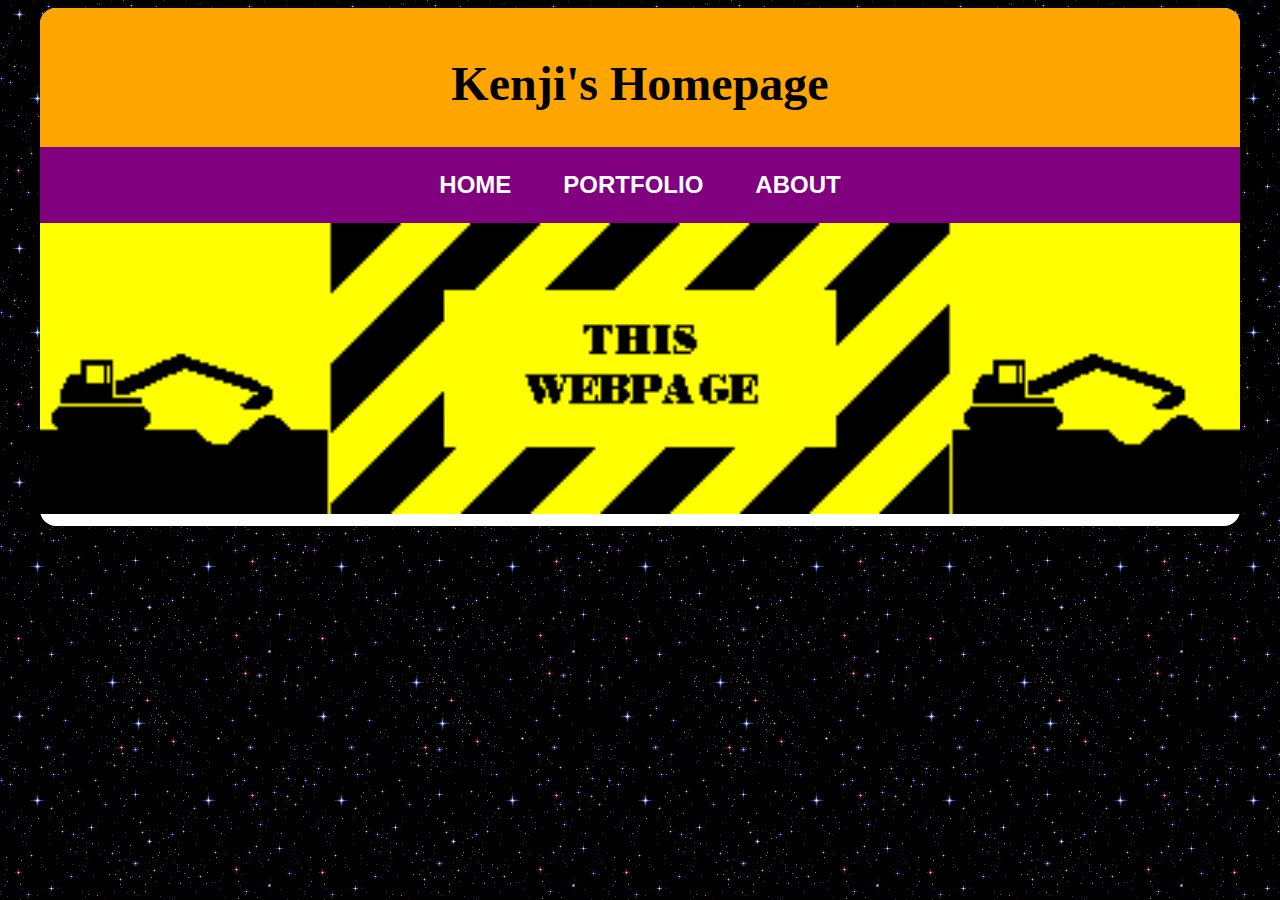
<file: index.html>
<!DOCTYPE html>
<html>
  <head>
    <!--
    <base href="https://GKMiyake.github.io/"/>
    -->
    
    <link rel = "alternate" type="application/json+oembed" href="https://GKMiyake.github.io/oembed.json"/>

    <meta property="og:site_name" content="Kenji's Website"/>
    <meta property="og:title" content="Kenji's Website"/>
    <meta property="og:description" content="A personal website created to show some of the cool things I've been doing."/>
    <meta property="og:type" content="article"/>
    <meta property="og:image" content="images/kenji.jpg"/>
    <meta name="theme-color" content="#AAAAAA">
    
    <title>Kenji's Homepage</title>
	<link rel="stylesheet" href="style.css"/>
	<link rel="icon" type = "image/x-icon" href="images/computer.gif"/>
  </head>
  
  <body>
	<div class="main">
		<div class="heading">
			<h1 class="center">Kenji's Homepage</h1>
		</div>
		<div class="navigation">
			<a href="index.html">HOME</a>
			<a href="portfolio.html">PORTFOLIO</a>
			<a href="about.html">ABOUT</a>
		</div>
		<img src="images/Undercon.gif" alt="Under Construction" width="100%"/>
		<p></p>
	</div>
  </body>
</html>
</file>
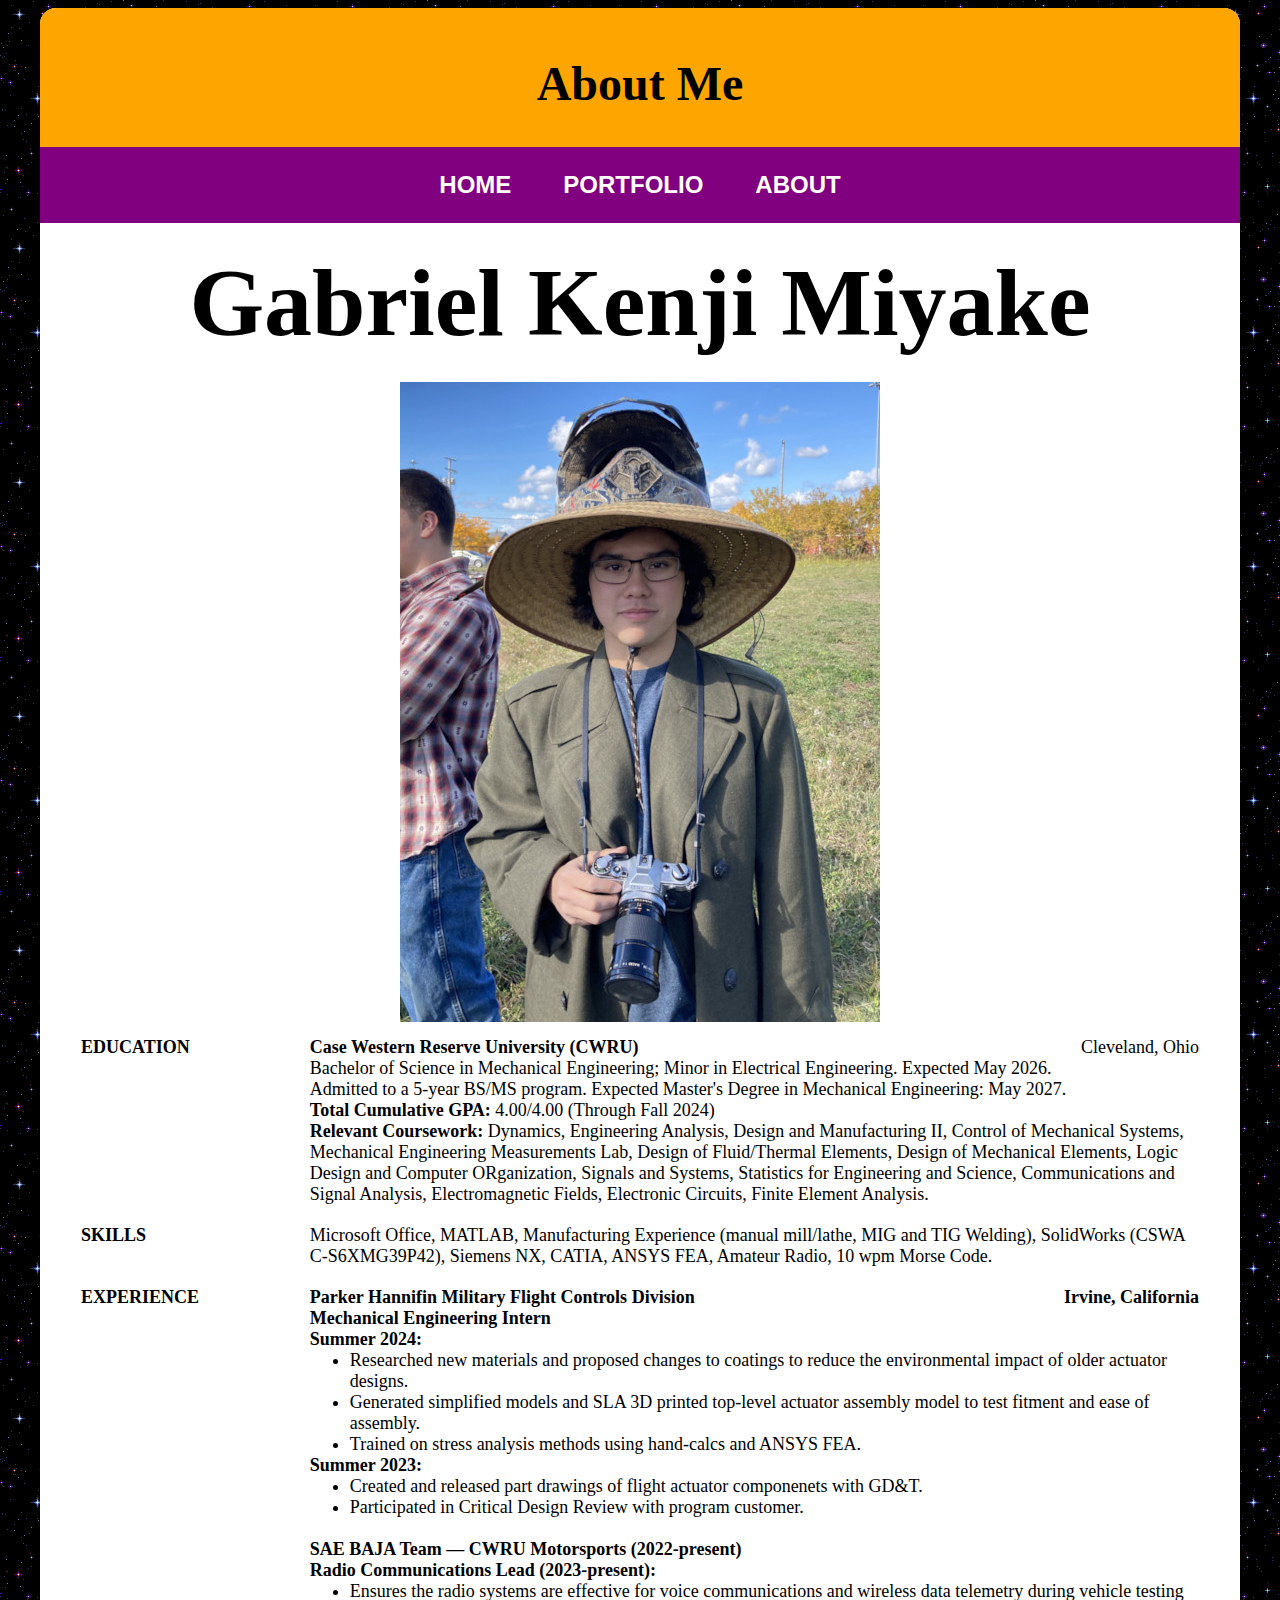
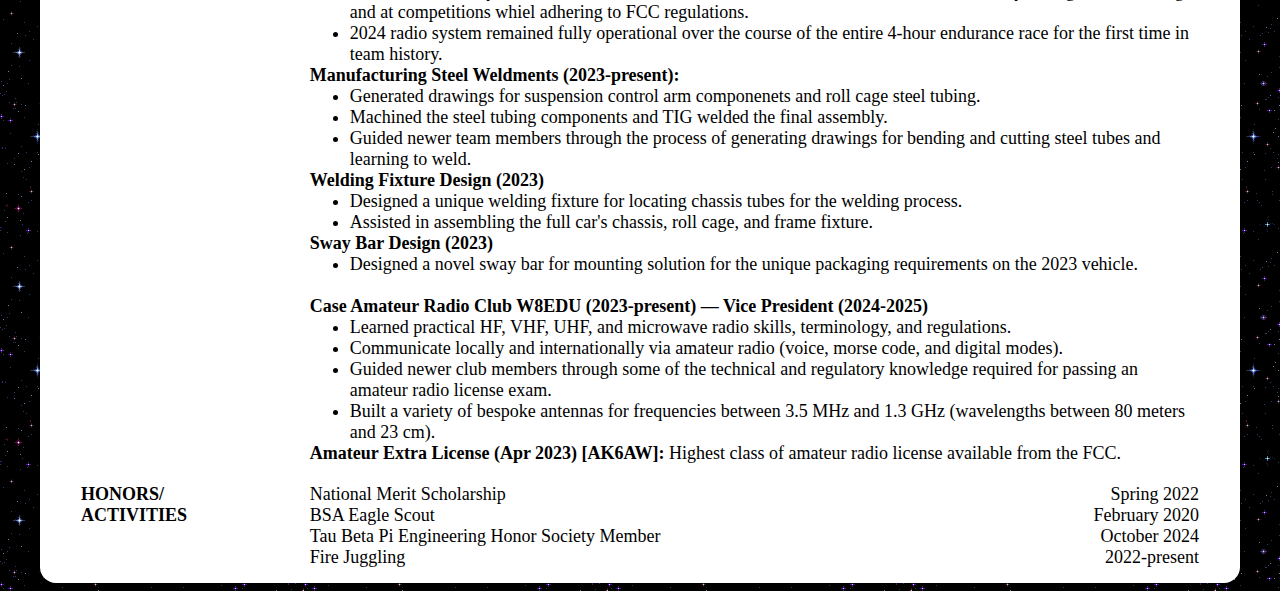
<file: about.html>
<!DOCTYPE html>
<html>
  <head>
    <!--
    <base href="https://GKMiyake.github.io/"/>
    -->
    
    <link rel = "alternate" type="application/json+oembed" href="https://GKMiyake.github.io/oembed.json"/>

    <meta property="og:site_name" content="Kenji's Website"/>
    <meta property="og:title" content="Kenji's Website"/>
    <meta property="og:description" content="A personal website created to show some of the cool things I've been doing."/>
    <meta property="og:type" content="article"/>
    <meta property="og:image" content="images/kenji.jpg"/>
    <meta name="theme-color" content="#AAAAAA">
    
    <title>About</title>
	<link rel="stylesheet" href="style.css"/>
	<link rel="icon" type = "image/x-icon" href="images/computer.gif"/>
  </head>
  
  <body>
	<div class="main">
		<div class="heading">
			<h1 class="center">About Me</h1>
		</div>
		<div class="navigation">
			<a href="index.html">HOME</a>
			<a href="portfolio.html">PORTFOLIO</a>
			<a href="about.html">ABOUT</a>
		</div>
		<!-- <img src="images/Undercon.gif" alt="Under Construction" width="100%"/> -->
		<div style="text-align:center;">
		<h1 style="font-size:6em;margin:0.25em;">Gabriel Kenji Miyake</h1>
		<img src="images/kenjiPortrait.jpg" alt="Kenji Miyake" width="480px"/></div>
		<table>
		<tr>
			<th width="20%">EDUCATION</th>
			<td>
				<b>Case Western Reserve University (CWRU)</b><span class="rightAlign">Cleveland, Ohio</span><br/>
				Bachelor of Science in Mechanical Engineering; Minor in Electrical Engineering. Expected May 2026.<br/>
				Admitted to a 5-year BS/MS program. Expected Master's Degree in Mechanical Engineering: May 2027.<br/>
				<b>Total Cumulative GPA:</b> 4.00/4.00 (Through Fall 2024)<br/>
				<b>Relevant Coursework:</b> Dynamics, Engineering Analysis, Design and Manufacturing II, Control of Mechanical Systems, Mechanical Engineering Measurements Lab, Design of Fluid/Thermal Elements, Design of Mechanical Elements, Logic Design and Computer ORganization, Signals and Systems, Statistics for Engineering and Science, Communications and Signal Analysis, Electromagnetic Fields, Electronic Circuits, Finite Element Analysis.
			</td>
		</tr>
		<tr>
			<th>SKILLS</th>
			<td>
				Microsoft Office, MATLAB, Manufacturing Experience (manual mill/lathe, MIG and TIG Welding), SolidWorks (CSWA C-S6XMG39P42), Siemens NX, CATIA, ANSYS FEA, Amateur Radio, 10 wpm Morse Code.
			</td>
		</tr>
		<tr>
			<th>EXPERIENCE</th>
			<td>
				<b>Parker Hannifin Military Flight Controls Division<span class="rightAlign">Irvine, California</span><br/>
				Mechanical Engineering Intern<br/>
				Summer 2024:</b>
				<ul>
					<li>Researched new materials and proposed changes to coatings to reduce the environmental impact of older actuator designs.</li>
					<li>Generated simplified models and SLA 3D printed top-level actuator assembly model to test fitment and ease of assembly.</li>
					<li>Trained on stress analysis methods using hand-calcs and ANSYS FEA.</li>
				</ul>
				<b>Summer 2023:</b>
				<ul>
					<li>Created and released part drawings of flight actuator componenets with GD&amp;T.</li>
					<li>Participated in Critical Design Review with program customer.</li>
				</ul>
				<br/>
				<b>SAE BAJA Team &mdash; CWRU Motorsports (2022-present)<br/>
				Radio Communications Lead (2023-present):</b>
				<ul>
					<li>Ensures the radio systems are effective for voice communications and wireless data telemetry during vehicle testing and at competitions whiel adhering to FCC regulations.</li>
					<li>2024 radio system remained fully operational over the course of the entire 4-hour endurance race for the first time in team history.</li>
				</ul>
				<b>Manufacturing Steel Weldments (2023-present):</b>
				<ul>
					<li>Generated drawings for suspension control arm componenets and roll cage steel tubing.</li>
					<li>Machined the steel tubing components and TIG welded the final assembly.</li>
					<li>Guided newer team members through the process of generating drawings for bending and cutting steel tubes and learning to weld.</li>
				</ul>
				<b>Welding Fixture Design (2023)</b>
				<ul>
					<li>Designed a unique welding fixture for locating chassis tubes for the welding process.</li>
					<li>Assisted in assembling the full car's chassis, roll cage, and frame fixture.</li>
				</ul>
				<b>Sway Bar Design (2023)</b>
				<ul>
					<li>Designed a novel sway bar for mounting solution for the unique packaging requirements on the 2023 vehicle.</li>
				</ul>
				<br/>
				<b>Case Amateur Radio Club W8EDU (2023-present) &mdash; Vice President (2024-2025)</b>
				<ul>
					<li>Learned practical HF, VHF, UHF, and microwave radio skills, terminology, and regulations.</li>
					<li>Communicate locally and internationally via amateur radio (voice, morse code, and digital modes).</li>
					<li>Guided newer club members through some of the technical and regulatory knowledge required for passing an amateur radio license exam.</li>
					<li>Built a variety of bespoke antennas for frequencies between 3.5 MHz and 1.3 GHz (wavelengths between 80 meters and 23 cm).</li>
				</ul>
				<b>Amateur Extra License (Apr 2023) [AK6AW]:</b> Highest class of amateur radio license available from the FCC.
			</td>
		</tr>
		<tr>
			<th>HONORS/<br/>ACTIVITIES</th>
			<td>
				National Merit Scholarship<span class="rightAlign">Spring 2022</span><br/>
				BSA Eagle Scout<span class="rightAlign">February 2020</span><br/>
				Tau Beta Pi Engineering Honor Society Member<span class="rightAlign">October 2024</span><br/>
				Fire Juggling<span class="rightAlign">2022-present</span>
			</td>
		</tr>
		</table>
	</div>
  </body>
</html>
</file>
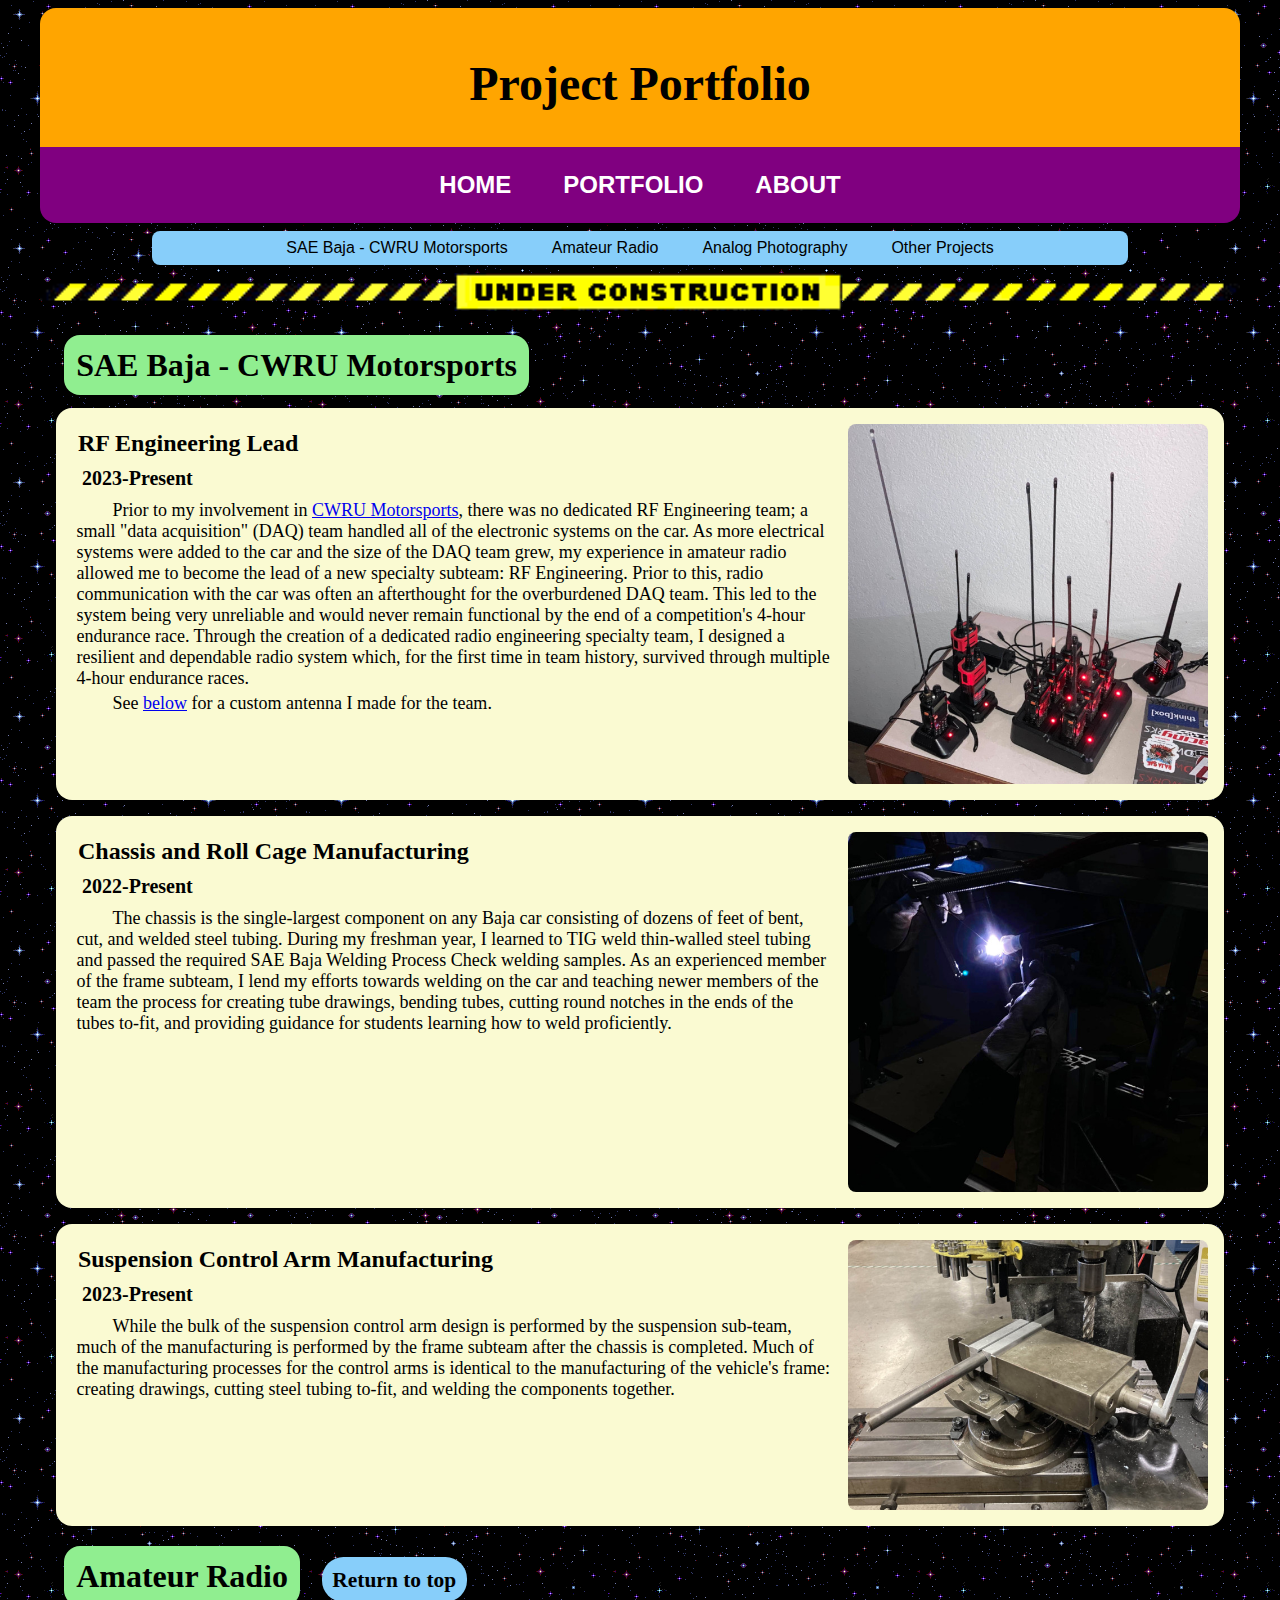
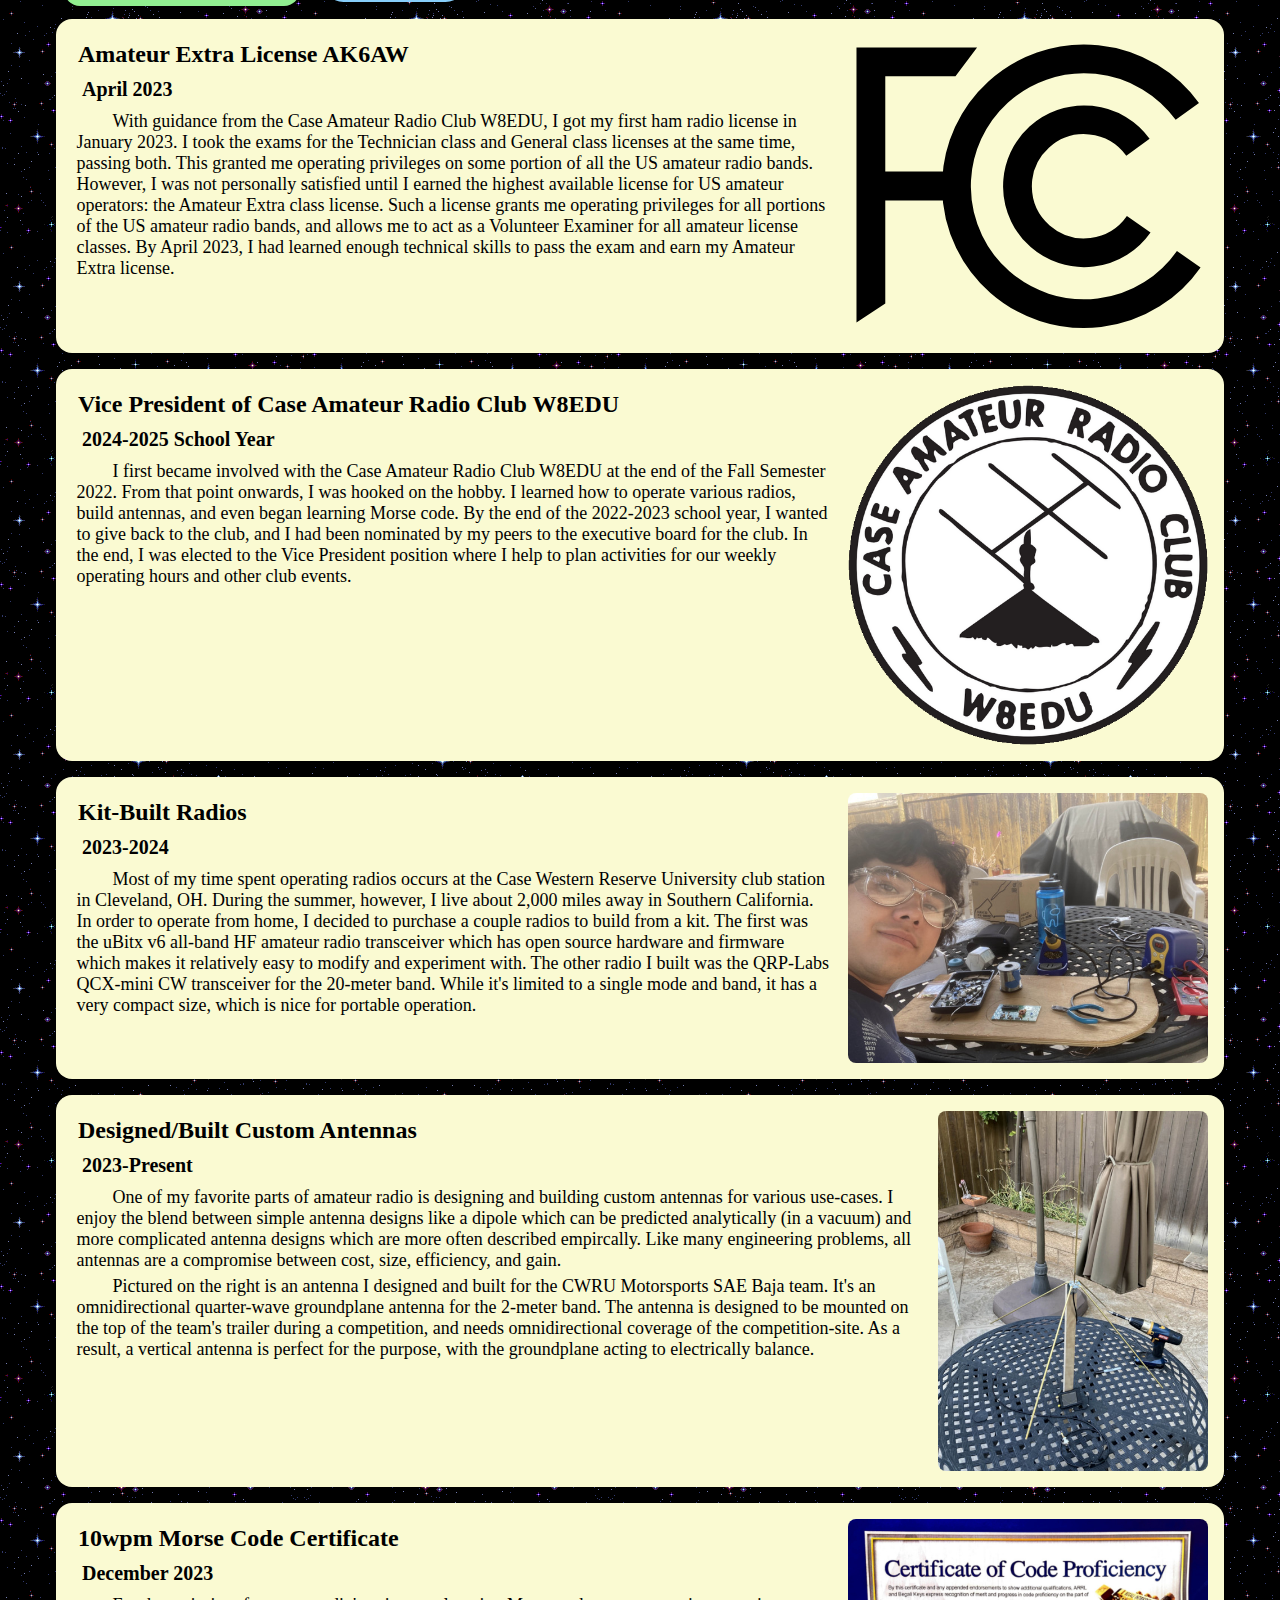
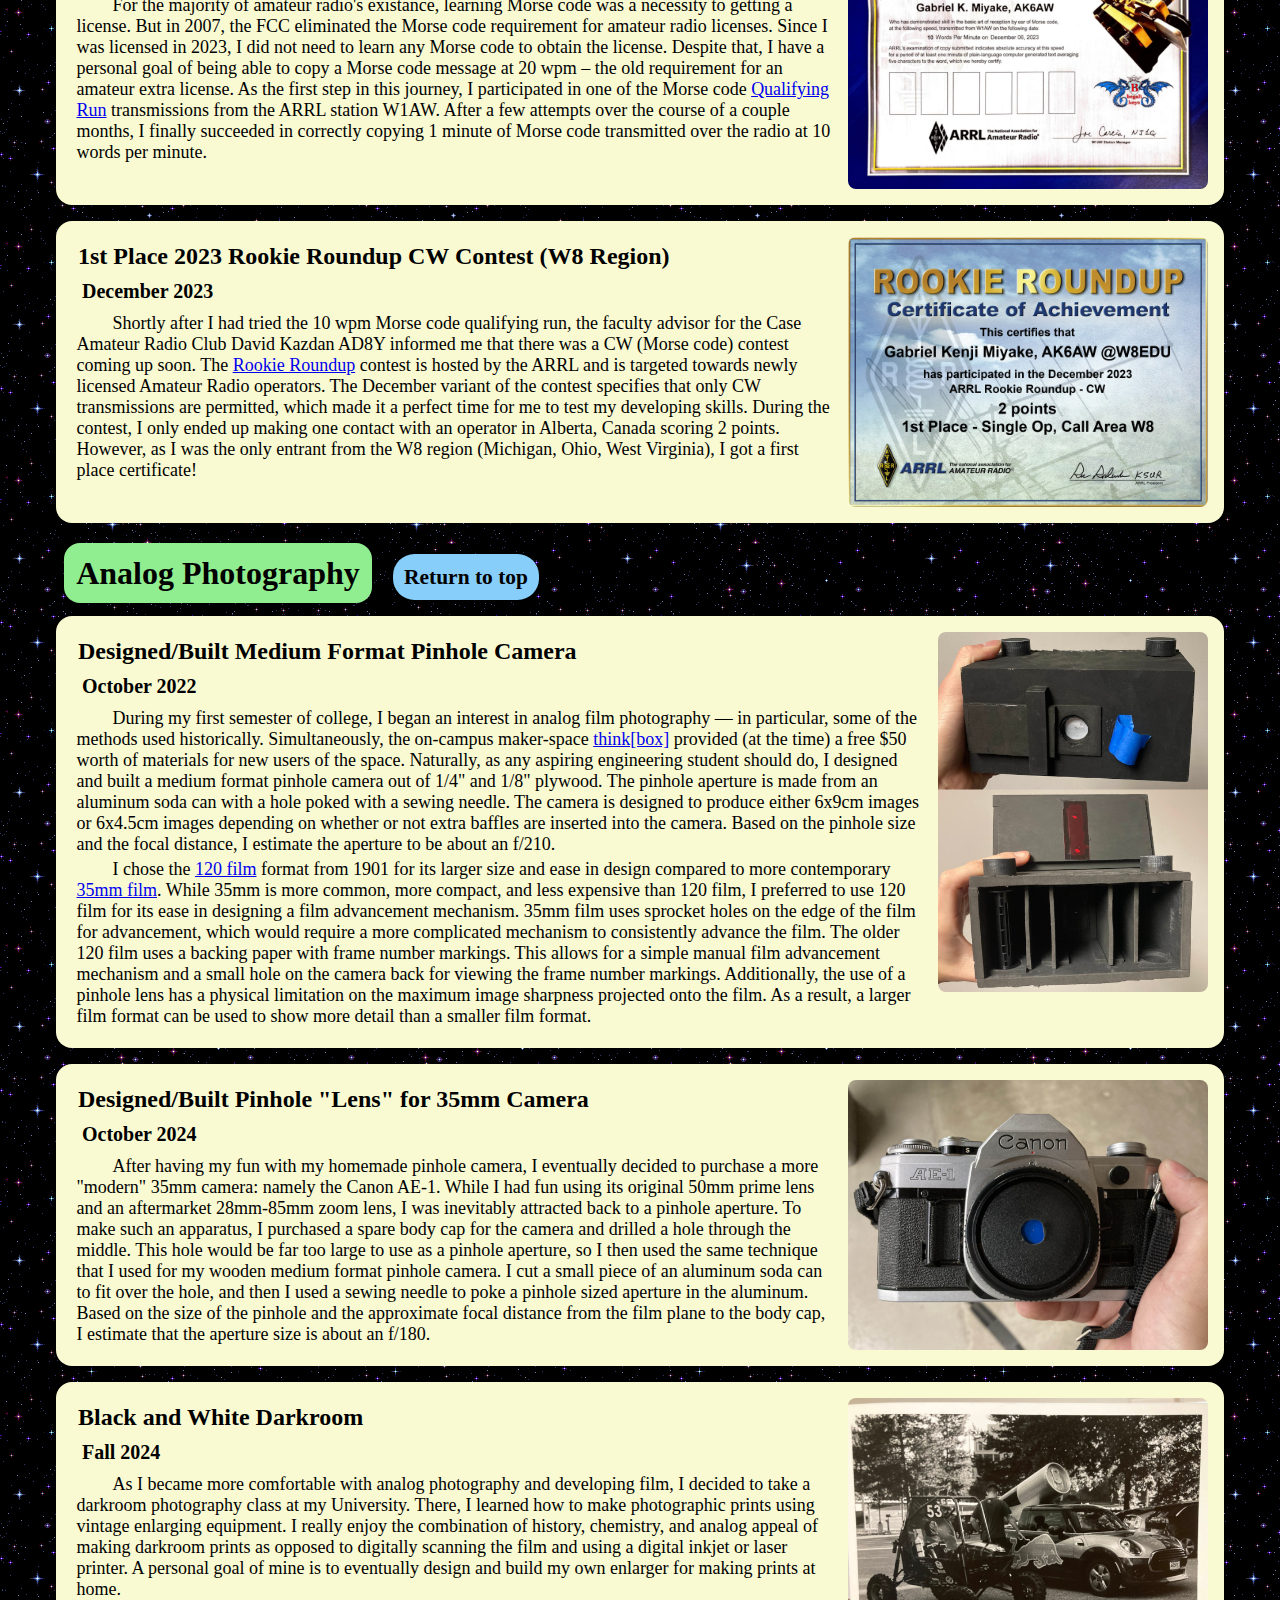
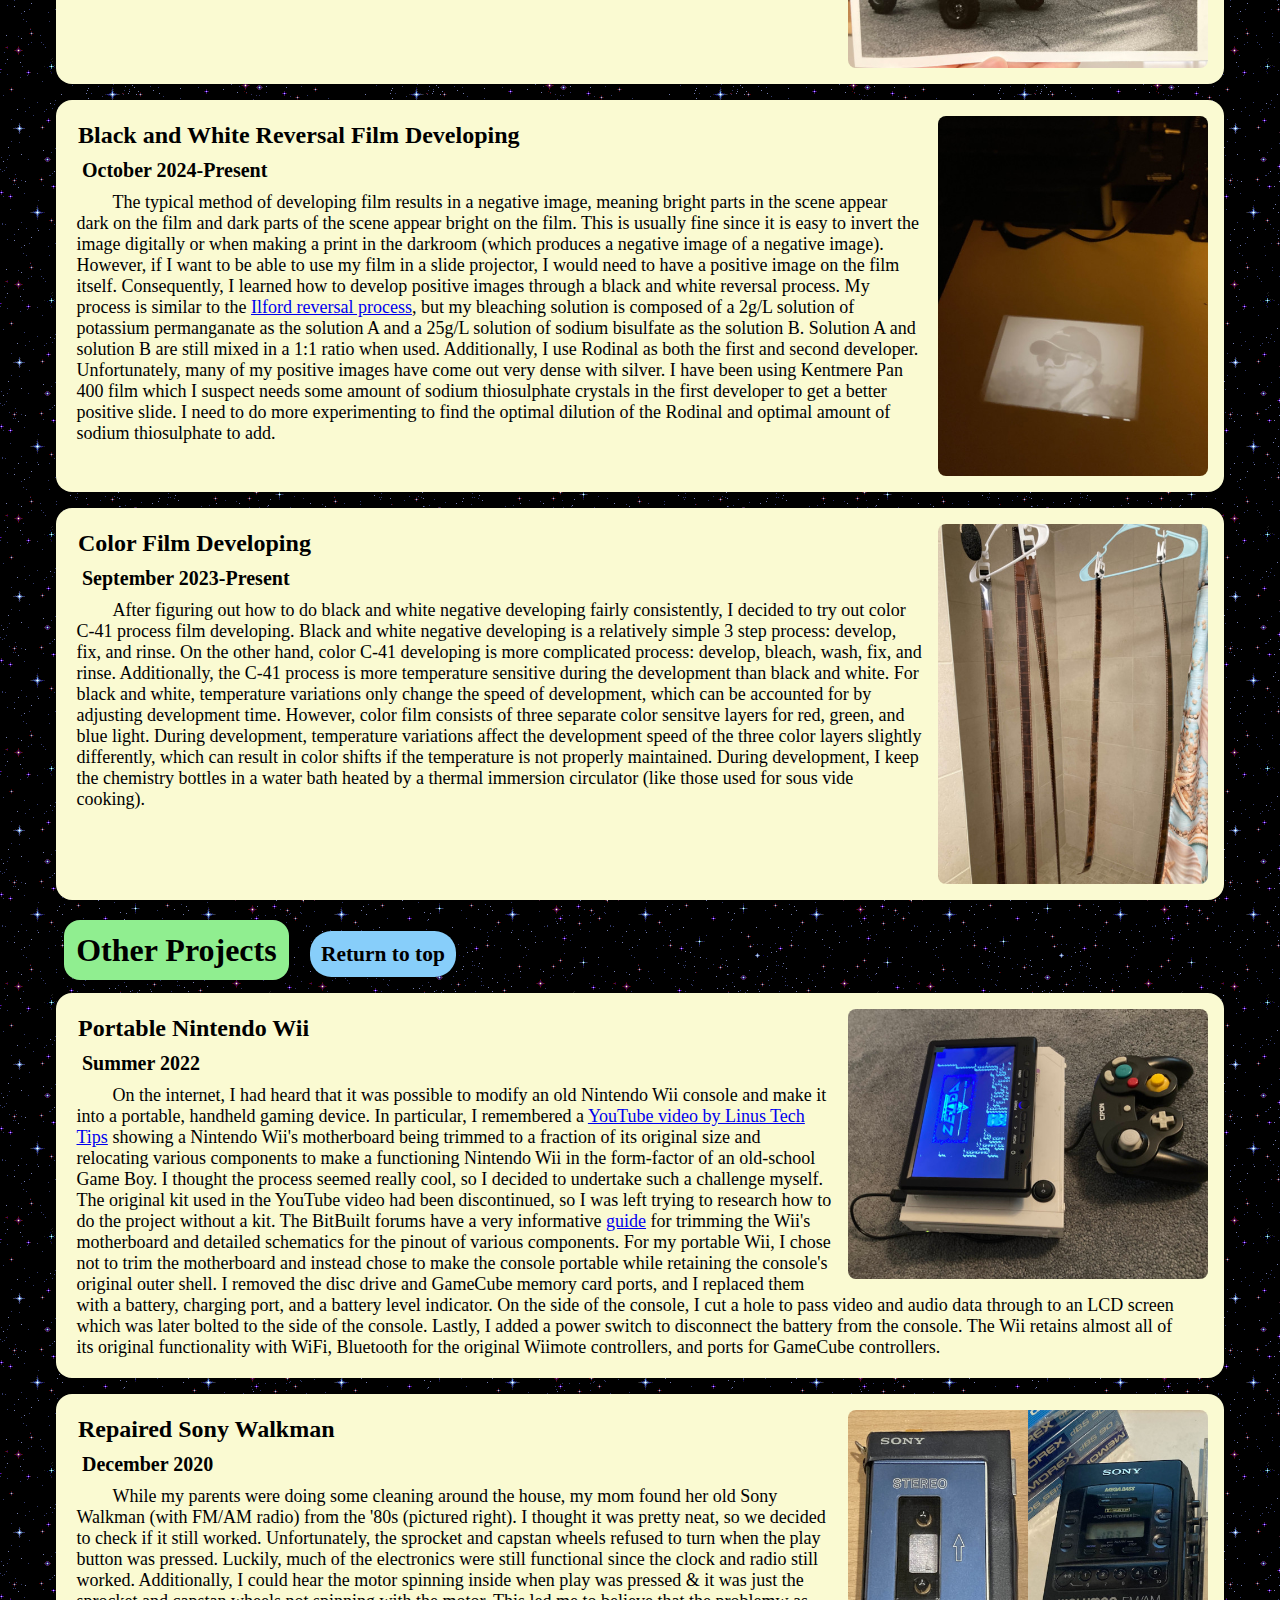
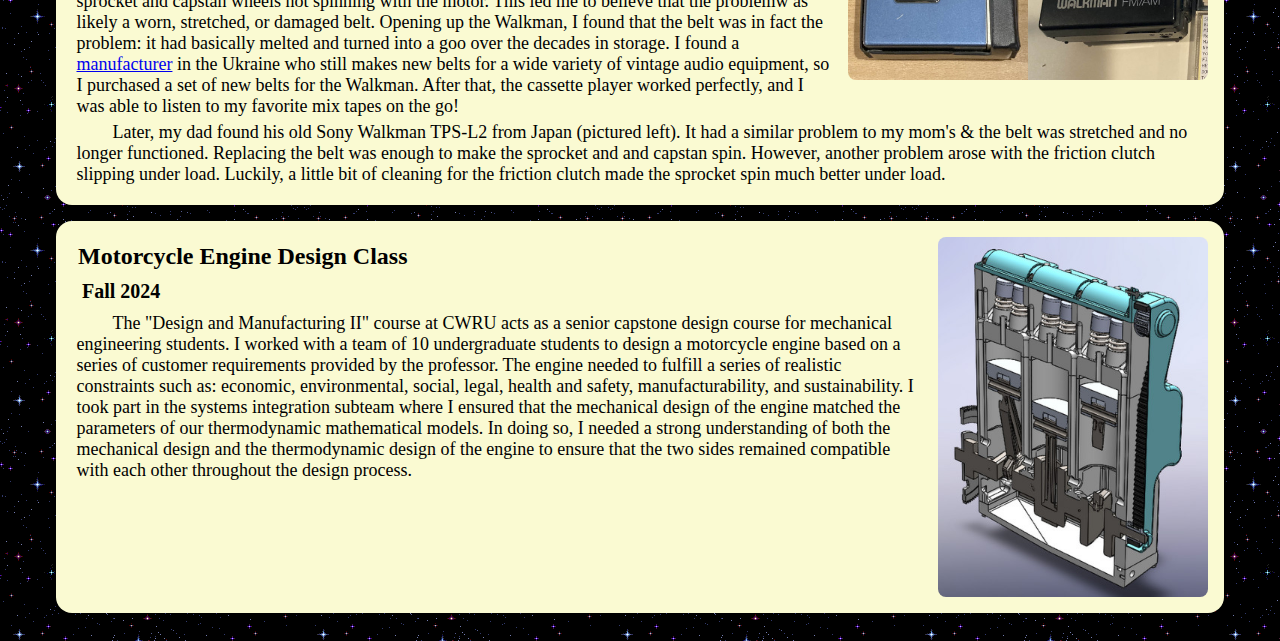
<file: portfolio.html>
<!DOCTYPE html>
<html>
  <head>
    <!--
    <base href="https://GKMiyake.github.io/"/>
    -->
    
    <link rel = "alternate" type="application/json+oembed" href="https://GKMiyake.github.io/oembed.json"/>

    <meta property="og:site_name" content="Kenji's Website"/>
    <meta property="og:title" content="Kenji's Website"/>
    <meta property="og:description" content="A personal website created to show some of the cool things I've been doing."/>
    <meta property="og:type" content="article"/>
    <meta property="og:image" content="images/kenji.jpg"/>
    <meta name="theme-color" content="#AAAAAA">
    
    <title>Portfolio</title>
	<link rel="stylesheet" href="style.css"/>
	<link rel="icon" type = "image/x-icon" href="images/computer.gif"/>
  </head>
  
  <body>
	<div class="main" style="background:none;">
		<div class="heading">
			<h1 class="center">Project Portfolio</h1>
		</div>
		<div class="navigation" style="border-radius: 0 0 var(--radius) var(--radius);">
			<a href="index.html">HOME</a>
			<a href="portfolio.html">PORTFOLIO</a>
			<a href="about.html">ABOUT</a>
		</div>
		<div class="subnav">
			<a href="#baja">SAE Baja - CWRU Motorsports</a>
			<a href="#radio">Amateur Radio</a>
			<a href="#photography">Analog Photography</a>
			<a href="#other">Other Projects</a>
		</div>
		
		<img src="images/borderunderconst.gif" alt="UNDER CONSTRUCTION" style="width:100%"/>	
		
		<h1 id="baja"><span class="portfolioHeading">SAE Baja - CWRU Motorsports</span></h1>
		<div class="portfolioEntry">
			<img src="images/bajaradios.jpg" alt="CWRU Baja Radios"/>
			<h2>RF Engineering Lead</h2>
			<h4>2023-Present</h4>
			<p>
				Prior to my involvement in <a href="https://cwrumotorsports.com/" target="_blank">CWRU Motorsports</a>, there was no dedicated RF Engineering team; a small "data acquisition" (DAQ) team handled all of the electronic systems on the car. As more electrical systems were added to the car and the size of the DAQ team grew, my experience in amateur radio allowed me to become the lead of a new specialty subteam: RF Engineering. Prior to this, radio communication with the car was often an afterthought for the overburdened DAQ team. This led to the system being very unreliable and would never remain functional by the end of a competition's 4-hour endurance race. Through the creation of a dedicated radio engineering specialty team, I designed a resilient and dependable radio system which, for the first time in team history, survived through multiple 4-hour endurance races.
			</p>
			<p>
				See <a href="#antenna">below</a> for a custom antenna I made for the team.
			</p>
		</div>
		<div class="portfolioEntry">
			<img src="images/framewelding.jpg" alt="Welding Baja Car"/>
			<h2>Chassis and Roll Cage Manufacturing</h2>
			<h4>2022-Present</h4>
			<p>
				The chassis is the single-largest component on any Baja car consisting of dozens of feet of bent, cut, and welded steel tubing. During my freshman year, I learned to TIG weld thin-walled steel tubing and passed the required SAE Baja Welding Process Check welding samples. As an experienced member of the frame subteam, I lend my efforts towards welding on the car and teaching newer members of the team the process for creating tube drawings, bending tubes, cutting round notches in the ends of the tubes to-fit, and providing guidance for students learning how to weld proficiently.
			</p>
		</div>
		<div class="portfolioEntry">
			<img src="images/tubenotching.jpg" alt="Machining Steel Tubing"/>
			<h2>Suspension Control Arm Manufacturing</h2>
			<h4>2023-Present</h4>
			<p>
				While the bulk of the suspension control arm design is performed by the suspension sub-team, much of the manufacturing is performed by the frame subteam after the chassis is completed. Much of the manufacturing processes for the control arms is identical to the manufacturing of the vehicle's frame: creating drawings, cutting steel tubing to-fit, and welding the components together.
			</p>
		</div>
		
		<h1 id="radio"><span class="portfolioHeading">Amateur Radio</span><a href="">Return to top</a></h1>
		<div class="portfolioEntry">
			<img src="images/FCCLogo.svg" alt="FCC Logo"/>
			<h2>Amateur Extra License AK6AW</h2>
			<h4>April 2023</h4>
			<p>
				With guidance from the Case Amateur Radio Club W8EDU, I got my first ham radio license in January 2023. I took the exams for the Technician class and General class licenses at the same time, passing both. This granted me operating privileges on some portion of all the US amateur radio bands. However, I was not personally satisfied until I earned the highest available license for US amateur operators: the Amateur Extra class license. Such a license grants me operating privileges for all portions of the US amateur radio bands, and allows me to act as a Volunteer Examiner for all amateur license classes. By April 2023, I had learned enough technical skills to pass the exam and earn my Amateur Extra license.
			</p>
		</div>
		<div class="portfolioEntry">
			<img src="images/w8edu.png" alt="W8EDU Logo"/>
			<h2>Vice President of Case Amateur Radio Club W8EDU</h2>
			<h4>2024-2025 School Year</h4>
			<p>
				I first became involved with the Case Amateur Radio Club W8EDU at the end of the Fall Semester 2022. From that point onwards, I was hooked on the hobby. I learned how to operate various radios, build antennas, and even began learning Morse code. By the end of the 2022-2023 school year, I wanted to give back to the club, and I had been nominated by my peers to the executive board for the club. In the end, I was elected to the Vice President position where I help to plan activities for our weekly operating hours and other club events.
			</p>
		</div>
		<div class="portfolioEntry">
			<img src="images/kitradio.jpg" alt="QRP Labs QCX-mini Radio Kit Built"/>
			<h2>Kit-Built Radios</h2>
			<h4>2023-2024</h4>
			<p>
				Most of my time spent operating radios occurs at the Case Western Reserve University club station in Cleveland, OH. During the summer, however, I live about 2,000 miles away in Southern California. In order to operate from home, I decided to purchase a couple radios to build from a kit. The first was the uBitx v6 all-band HF amateur radio transceiver which has open source hardware and firmware which makes it relatively easy to modify and experiment with. The other radio I built was the QRP-Labs QCX-mini CW transceiver for the 20-meter band. While it's limited to a single mode and band, it has a very compact size, which is nice for portable operation.
			</p>
		</div>
		<div id="antenna" class="portfolioEntry">
			<img src="images/antenna.jpg" alt="Antenna"/>
			<h2>Designed/Built Custom Antennas</h2>
			<h4>2023-Present</h4>
			<p>
				One of my favorite parts of amateur radio is designing and building custom antennas for various use-cases. I enjoy the blend between simple antenna designs like a dipole which can be predicted analytically (in a vacuum) and more complicated antenna designs which are more often described empircally. Like many engineering problems, all antennas are a compromise between cost, size, efficiency, and gain.
			</p>
			<p>
				Pictured on the right is an antenna I designed and built for the CWRU Motorsports SAE Baja team. It's an omnidirectional quarter-wave groundplane antenna for the 2-meter band. The antenna is designed to be mounted on the top of the team's trailer during a competition, and needs omnidirectional coverage of the competition-site. As a result, a vertical antenna is perfect for the purpose, with the groundplane acting to electrically balance.
			</p>
		</div>
		<div class="portfolioEntry">
			<img src="images/codecertificate.jpg" alt="Certificate of Code Proficiency"/>
			<h2>10wpm Morse Code Certificate</h2>
			<h4>December 2023</h4>
			<p>
				For the majority of amateur radio's existance, learning Morse code was a necessity to getting a license. But in 2007, the FCC eliminated the Morse code requirement for amateur radio licenses. Since I was licensed in 2023, I did not need to learn any Morse code to obtain the license. Despite that, I have a personal goal of being able to copy a Morse code message at 20 wpm &ndash; the old requirement for an amateur extra license. As the first step in this journey, I participated in one of the Morse code <a href="http://arrl.org/code-transmissions" target="_blank">Qualifying Run</a> transmissions from the ARRL station W1AW. After a few attempts over the course of a couple months, I finally succeeded in correctly copying 1 minute of Morse code transmitted over the radio at 10 words per minute.
			</p>
		</div>
		<div class="portfolioEntry">
			<img src="images/rookieroundupcw2023.jpg" alt="Rookie Roundup Certificate of Achievement"/>
			<h2>1st Place 2023 Rookie Roundup CW Contest (W8 Region)</h2>
			<h4>December 2023</h4>
			<p>
				Shortly after I had tried the 10 wpm Morse code qualifying run, the faculty advisor for the Case Amateur Radio Club David Kazdan AD8Y informed me that there was a CW (Morse code) contest coming up soon. The <a href="http://arrl.org/rookie-roundup" target="_blank">Rookie Roundup</a> contest is hosted by the ARRL and is targeted towards newly licensed Amateur Radio operators. The December variant of the contest specifies that only CW transmissions are permitted, which made it a perfect time for me to test my developing skills. During the contest, I only ended up making one contact with an operator in Alberta, Canada scoring 2 points. However, as I was the only entrant from the W8 region (Michigan, Ohio, West Virginia), I got a first place certificate!
			</p>
		</div>
		
		<h1 id="photography"><span class="portfolioHeading">Analog Photography</span><a href="">Return to top</a></h1>
		<div class="portfolioEntry">
			<img src="images/pinholecamera.jpg" alt="Pinhole Camera"/>
			<h2>Designed/Built Medium Format Pinhole Camera</h2>
			<h4>October 2022</h4>
			<p>
				During my first semester of college, I began an interest in analog film photography &mdash; in particular, some of the methods used historically. Simultaneously, the on-campus maker-space <a href="https://case.edu/thinkbox/" target="_blank">think[box]</a> provided (at the time) a free $50 worth of materials for new users of the space. Naturally, as any aspiring engineering student should do, I designed and built a medium format pinhole camera out of 1/4" and 1/8" plywood. The pinhole aperture is made from an aluminum soda can with a hole poked with a sewing needle. The camera is designed to produce either 6x9cm images or 6x4.5cm images depending on whether or not extra baffles are inserted into the camera. Based on the pinhole size and the focal distance, I estimate the aperture to be about an f/210.
			</p>
			<p>
				I chose the <a href="https://en.wikipedia.org/wiki/120_film" target="_blank">120 film</a> format from 1901 for its larger size and ease in design compared to more contemporary <a href="https://en.wikipedia.org/wiki/135_film" target="_blank">35mm film</a>. While 35mm is more common, more compact, and less expensive than 120 film, I preferred to use 120 film for its ease in designing a film advancement mechanism. 35mm film uses sprocket holes on the edge of the film for advancement, which would require a more complicated mechanism to consistently advance the film. The older 120 film uses a backing paper with frame number markings. This allows for a simple manual film advancement mechanism and a small hole on the camera back for viewing the frame number markings. Additionally, the use of a pinhole lens has a physical limitation on the maximum image sharpness projected onto the film. As a result, a larger film format can be used to show more detail than a smaller film format.
			</p>
		</div>
		<div class="portfolioEntry">
			<img src="images/pinholecap.jpg" alt="Canon AE-1 with Pinhole Body Cap"/>
			<h2>Designed/Built Pinhole "Lens" for 35mm Camera</h2>
			<h4>October 2024</h4>
			<p>
				After having my fun with my homemade pinhole camera, I eventually decided to purchase a more "modern" 35mm camera: namely the Canon AE-1. While I had fun using its original 50mm prime lens and an aftermarket 28mm-85mm zoom lens, I was inevitably attracted back to a pinhole aperture. To make such an apparatus, I purchased a spare body cap for the camera and drilled a hole through the middle. This hole would be far too large to use as a pinhole aperture, so I then used the same technique that I used for my wooden medium format pinhole camera. I cut a small piece of an aluminum soda can to fit over the hole, and then I used a sewing needle to poke a pinhole sized aperture in the aluminum. Based on the size of the pinhole and the approximate focal distance from the film plane to the body cap, I estimate that the aperture size is about an f/180.
			</p>
		</div>
		<div class="portfolioEntry">
			<img src="images/darkroomprint.jpg" alt="Sample Print"/>
			<h2>Black and White Darkroom</h2>
			<h4>Fall 2024</h4>
			<p>
				As I became more comfortable with analog photography and developing film, I decided to take a darkroom photography class at my University. There, I learned how to make photographic prints using vintage enlarging equipment. I really enjoy the combination of history, chemistry, and analog appeal of making darkroom prints as opposed to digitally scanning the film and using a digital inkjet or laser printer. A personal goal of mine is to eventually design and build my own enlarger for making prints at home.
			</p>
		</div>
		<div class="portfolioEntry">
			<img src="images/reversalfilm.jpg" alt="Positive Film Projection"/>
			<h2>Black and White Reversal Film Developing</h2>
			<h4>October 2024-Present</h4>
			<p>
				The typical method of developing film results in a negative image, meaning bright parts in the scene appear dark on the film and dark parts of the scene appear bright on the film. This is usually fine since it is easy to invert the image digitally or when making a print in the darkroom (which produces a negative image of a negative image). However, if I want to be able to use my film in a slide projector, I would need to have a positive image on the film itself. Consequently, I learned how to develop positive images through a black and white reversal process. My process is similar to the <a href="https://www.ilfordphoto.com/reversal-processing/" target="_blank">Ilford reversal process</a>, but my bleaching solution is composed of a 2g/L solution of potassium permanganate as the solution A and a 25g/L solution of sodium bisulfate as the solution B. Solution A and solution B are still mixed in a 1:1 ratio when used. Additionally, I use Rodinal as both the first and second developer. Unfortunately, many of my positive images have come out very dense with silver. I have been using Kentmere Pan 400 film which I suspect needs some amount of sodium thiosulphate crystals in the first developer to get a better positive slide. I need to do more experimenting to find the optimal dilution of the Rodinal and optimal amount of sodium thiosulphate to add.
			</p>
		</div>
		<div class="portfolioEntry">
			<img src="images/colorfilm.jpg" alt="Drying Developed Color Film"/>
			<h2>Color Film Developing</h2>
			<h4>September 2023-Present</h4>
			<p>
				After figuring out how to do black and white negative developing fairly consistently, I decided to try out color C-41 process film developing. Black and white negative developing is a relatively simple 3 step process: develop, fix, and rinse. On the other hand, color C-41 developing is more complicated process: develop, bleach, wash, fix, and rinse. Additionally, the C-41 process is more temperature sensitive during the development than black and white. For black and white, temperature variations only change the speed of development, which can be accounted for by adjusting development time. However, color film consists of three separate color sensitve layers for red, green, and blue light. During development, temperature variations affect the development speed of the three color layers slightly differently, which can result in color shifts if the temperature is not properly maintained. During development, I keep the chemistry bottles in a water bath heated by a thermal immersion circulator (like those used for sous vide cooking). 
			</p>
		</div>
		
		<h1 id="other"><span class="portfolioHeading">Other Projects</span><a href="">Return to top</a></h1>
		<div class="portfolioEntry">
			<img src="images/portablewii.jpg" alt="Portable Nintendo Wii"/>
			<h2>Portable Nintendo Wii</h2>
			<h4>Summer 2022</h4>
			<p>
				On the internet, I had heard that it was possible to modify an old Nintendo Wii console and make it into a portable, handheld gaming device. In particular, I remembered a <a href="https://www.youtube.com/watch?v=46gNvDLgLdI" target="_blank">YouTube video by Linus Tech Tips</a> showing a Nintendo Wii's motherboard being trimmed to a fraction of its original size and relocating various components to make a functioning Nintendo Wii in the form-factor of an old-school Game Boy. I thought the process seemed really cool, so I decided to undertake such a challenge myself. The original kit used in the YouTube video had been discontinued, so I was left trying to research how to do the project without a kit. The BitBuilt forums have a very informative <a href="https://bitbuilt.net/forums/index.php?threads/the-definitive-wii-trimming-guide.198/" target="_blank">guide</a> for trimming the Wii's motherboard and detailed schematics for the pinout of various components. For my portable Wii, I chose not to trim the motherboard and instead chose to make the console portable while retaining the console's original outer shell. I removed the disc drive and GameCube memory card ports, and I replaced them with a battery, charging port, and a battery level indicator. On the side of the console, I cut a hole to pass video and audio data through to an LCD screen which was later bolted to the side of the console. Lastly, I added a power switch to disconnect the battery from the console. The Wii retains almost all of its original functionality with WiFi, Bluetooth for the original Wiimote controllers, and ports for GameCube controllers.
			</p>
		</div>
		<div class="portfolioEntry">
			<img src="images/walkman.jpg" alt="2 Sony Walkmans from 1979 and 1983"/>
			<h2>Repaired Sony Walkman</h2>
			<h4>December 2020</h4>
			<p>
				While my parents were doing some cleaning around the house, my mom found her old Sony Walkman (with FM/AM radio) from the '80s (pictured right). I thought it was pretty neat, so we decided to check if it still worked. Unfortunately, the sprocket and capstan wheels refused to turn when the play button was pressed. Luckily, much of the electronics were still functional since the clock and radio still worked. Additionally, I could hear the motor spinning inside when play was pressed &amp; it was just the sprocket and capstan wheels not spinning with the motor. This led me to believe that the problemw as likely a worn, stretched, or damaged belt. Opening up the Walkman, I found that the belt was in fact the problem: it had basically melted and turned into a goo over the decades in storage. I found a <a href="https://beltsturntable.com/" target="_blank">manufacturer</a> in the Ukraine who still makes new belts for a wide variety of vintage audio equipment, so I purchased a set of new belts for the Walkman. After that, the cassette player worked perfectly, and I was able to listen to my favorite mix tapes on the go!
			</p>
			<p>
				Later, my dad found his old Sony Walkman TPS-L2 from Japan (pictured left). It had a similar problem to my mom's &amp; the belt was stretched and no longer functioned. Replacing the belt was enough to make the sprocket and and capstan spin. However, another problem arose with the friction clutch slipping under load. Luckily, a little bit of cleaning for the friction clutch made the sprocket spin much better under load.
			</p>
		</div>
		<div class = "portfolioEntry">
			<img src="images/engine.jpg" alt="EMAE360 Engine"/>
			<h2>Motorcycle Engine Design Class</h2>
			<h4>Fall 2024</h4>
			<p>
				The "Design and Manufacturing II" course at CWRU acts as a senior capstone design course for mechanical engineering students. I worked with a team of 10 undergraduate students to design a motorcycle engine based on a series of customer requirements provided by the professor. The engine needed to fulfill a series of realistic constraints such as: economic, environmental, social, legal, health and safety, manufacturability, and sustainability. I took part in the systems integration subteam where I ensured that the mechanical design of the engine matched the parameters of our thermodynamic mathematical models. In doing so, I needed a strong understanding of both the mechanical design and the thermodynamic design of the engine to ensure that the two sides remained compatible with each other throughout the design process.
			</p>
		</div>
	</div>
  </body>
</html>
</file>
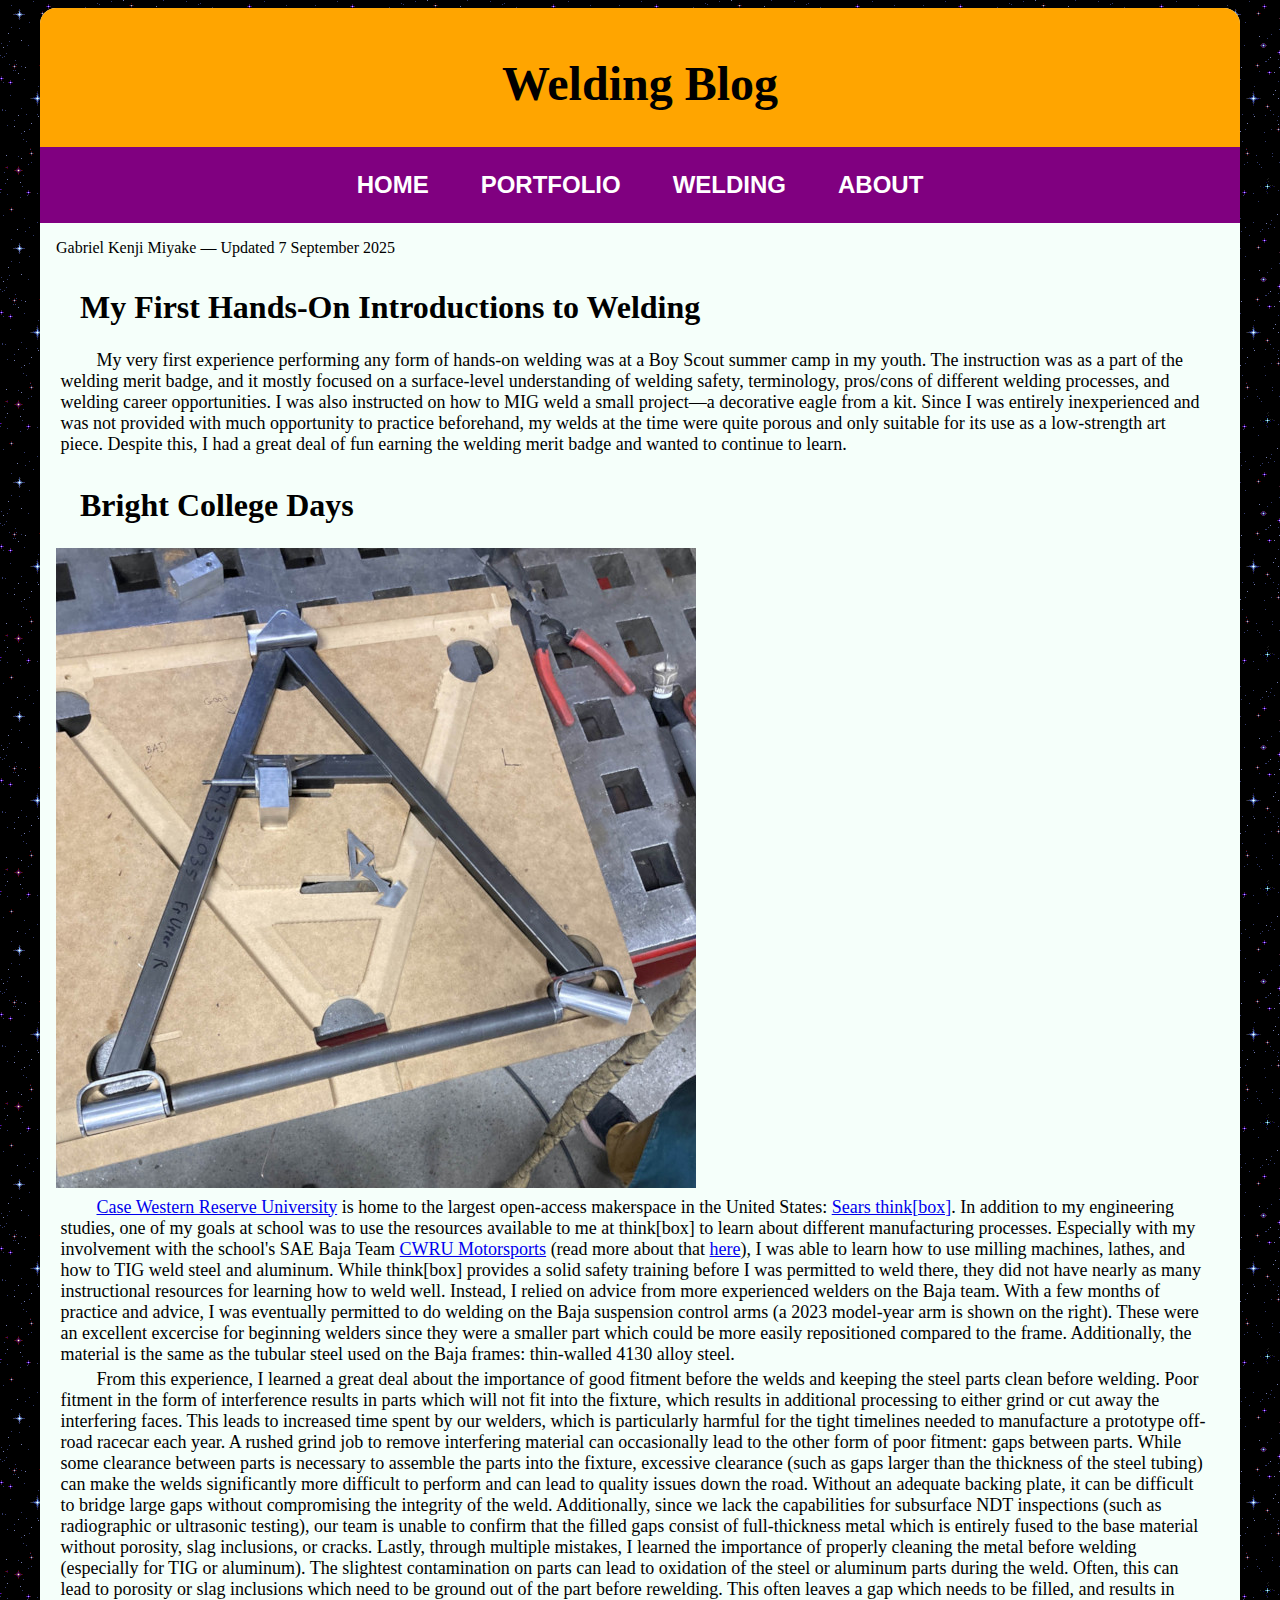
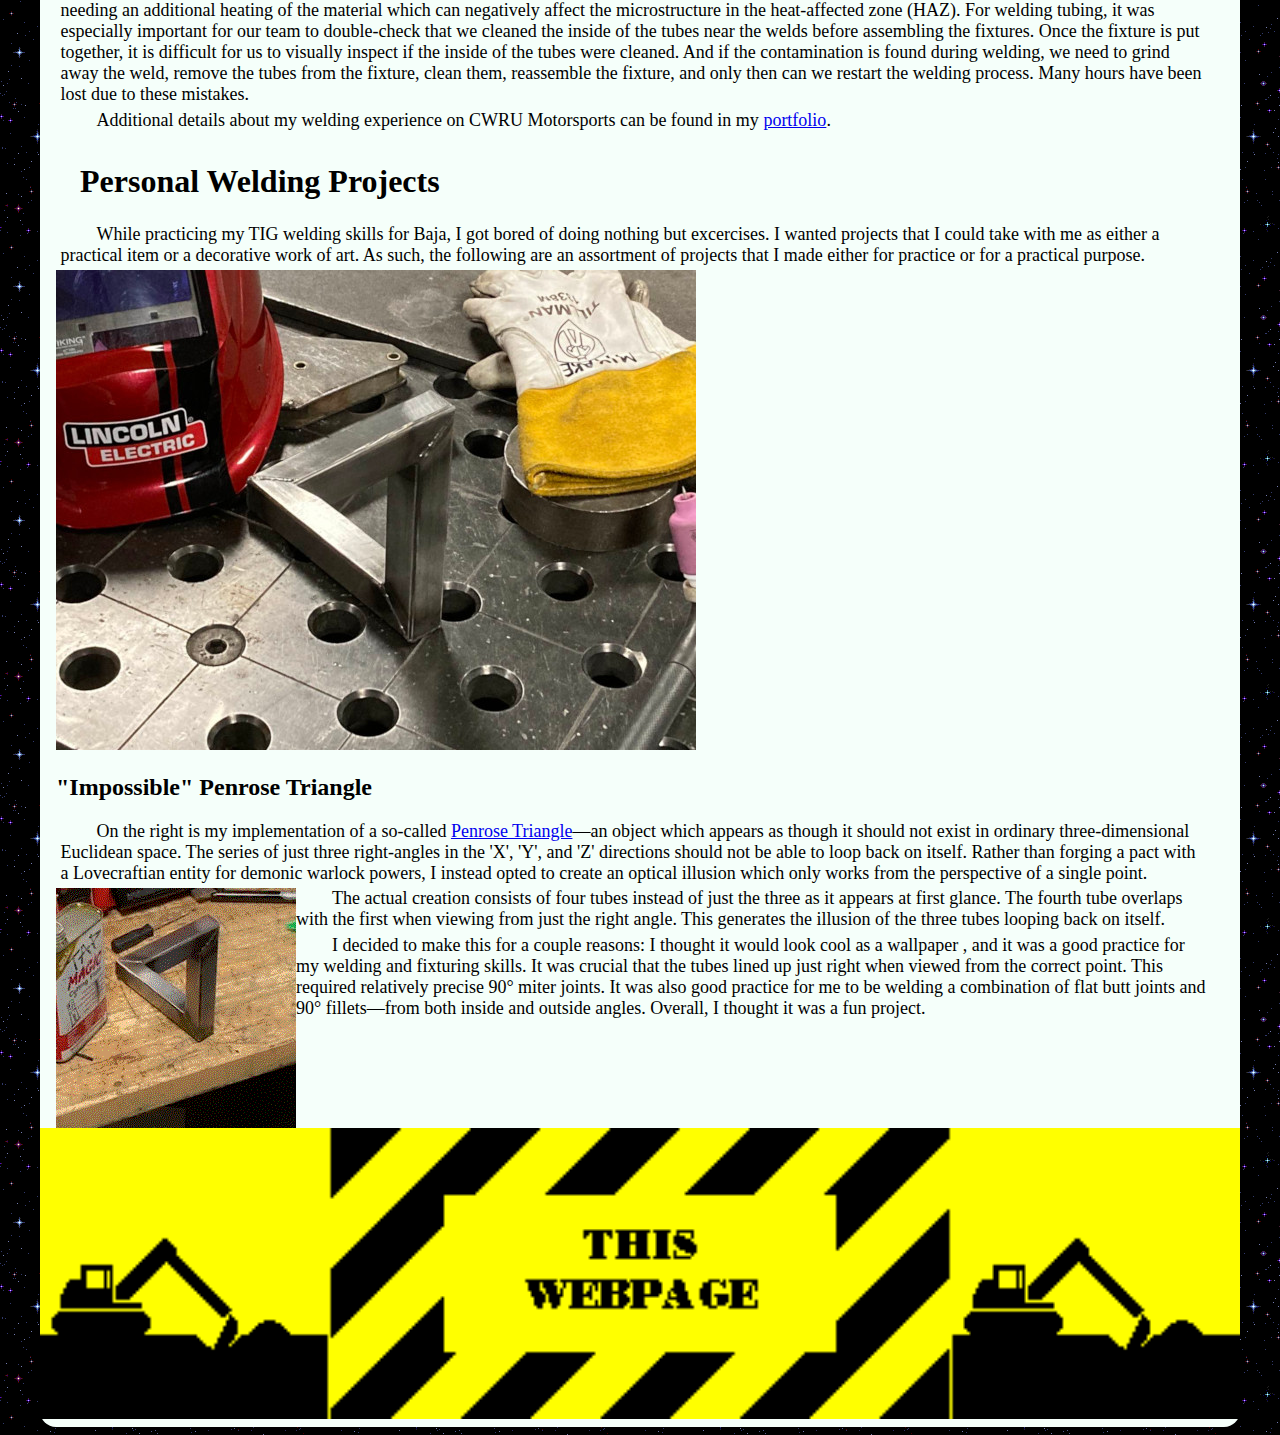
<file: welding.html>
<!DOCTYPE html>
<html>
  <head>
    <!--
    <base href="https://GKMiyake.github.io/"/>
    -->
    
    <link rel = "alternate" type="application/json+oembed" href="https://GKMiyake.github.io/oembed.json"/>

    <meta property="og:site_name" content="Kenji's Website"/>
    <meta property="og:title" content="Kenji's Website"/>
    <meta property="og:description" content="A personal website created to show some of the cool things I've been doing."/>
    <meta property="og:type" content="article"/>
    <meta property="og:image" content="images/kenji.jpg"/>
    <meta name="theme-color" content="#AAAAAA">
    
    <title>Welding</title>
	<link rel="stylesheet" href="style.css"/>
	<link rel="icon" type = "image/x-icon" href="images/computer.gif"/>
  </head>
  
  <body>
	<div class="main" style="background-color:MintCream;">
		<div class="heading">
			<h1 class="center">Welding Blog</h1>
		</div>
		<div class="navigation">
			<a href="index.html">HOME</a>
			<a href="portfolio.html">PORTFOLIO</a>
			<a href="welding.html">WELDING</a>
			<a href="about.html">ABOUT</a>
		</div>
		<div class="welding"
			<p style="margin:1em;">Gabriel Kenji Miyake &mdash; Updated 7 September 2025</p>
			
			<h1>My First Hands-On Introductions to Welding</h1>
			<p>
				My very first experience performing any form of hands-on welding was at a Boy Scout summer camp in my youth. The instruction was as a part of the welding merit badge, and it mostly focused on a surface-level understanding of welding safety, terminology, pros/cons of different welding processes, and welding career opportunities. I was also instructed on how to MIG weld a small project&mdash;a decorative eagle from a kit. Since I was entirely inexperienced and was not provided with much opportunity to practice beforehand, my welds at the time were quite porous and only suitable for its use as a low-strength art piece. Despite this, I had a great deal of fun earning the welding merit badge and wanted to continue to learn.
			</p>
			<h1>Bright College Days</h1>
			<img src="images/suspension_fixture.jpg" class="welding" alt="CWRU Baja Suspension Control Arm (2023)"/>
			<p>
				<a href="https://case.edu/" target="_blank">Case Western Reserve University</a> is home to the largest open-access makerspace in the United States: <a href="https://case.edu/thinkbox/" target="_blank">Sears think[box]</a>. In addition to my engineering studies, one of my goals at school was to use the resources available to me at think[box] to learn about different manufacturing processes. Especially with my involvement with the school's SAE Baja Team <a href="https://cwrumotorsports.com/" target="_blank">CWRU Motorsports</a> (read more about that <a href="portfolio.html#baja">here</a>), I was able to learn how to use milling machines, lathes, and how to TIG weld steel and aluminum. While think[box] provides a solid safety training before I was permitted to weld there, they did not have nearly as many instructional resources for learning how to weld well. Instead, I relied on advice from more experienced welders on the Baja team. With a few months of practice and advice, I was eventually permitted to do welding on the Baja suspension control arms (a 2023 model-year arm is shown on the right). These were an excellent excercise for beginning welders since they were a smaller part which could be more easily repositioned compared to the frame. Additionally, the material is the same as the tubular steel used on the Baja frames: thin-walled 4130 alloy steel.
			</p>
			<p>
				From this experience, I learned a great deal about the importance of good fitment before the welds and keeping the steel parts clean before welding. Poor fitment in the form of interference results in parts which will not fit into the fixture, which results in additional processing to either grind or cut away the interfering faces. This leads to increased time spent by our welders, which is particularly harmful for the tight timelines needed to manufacture a prototype off-road racecar each year. A rushed grind job to remove interfering material can occasionally lead to the other form of poor fitment: gaps between parts. While some clearance between parts is necessary to assemble the parts into the fixture, excessive clearance (such as gaps larger than the thickness of the steel tubing) can make the welds significantly more difficult to perform and can lead to quality issues down the road. Without an adequate backing plate, it can be difficult to bridge large gaps without compromising the integrity of the weld. Additionally, since we lack the capabilities for subsurface NDT inspections (such as radiographic or ultrasonic testing), our team is unable to confirm that the filled gaps consist of full-thickness metal which is entirely fused to the base material without porosity, slag inclusions, or cracks. Lastly, through multiple mistakes, I learned the importance of properly cleaning the metal before welding (especially for TIG or aluminum). The slightest contamination on parts can lead to oxidation of the steel or aluminum parts during the weld. Often, this can lead to porosity or slag inclusions which need to be ground out of the part before rewelding. This often leaves a gap which needs to be filled, and results in needing an additional heating of the material which can negatively affect the microstructure in the heat-affected zone (HAZ). For welding tubing, it was especially important for our team to double-check that we cleaned the inside of the tubes near the welds before assembling the fixtures. Once the fixture is put together, it is difficult for us to visually inspect if the inside of the tubes were cleaned. And if the contamination is found during welding, we need to grind away the weld, remove the tubes from the fixture, clean them, reassemble the fixture, and only then can we restart the welding process. Many hours have been lost due to these mistakes.
			</p>
			<p>
				Additional details about my welding experience on CWRU Motorsports can be found in my <a href="portfolio.html#baja">portfolio</a>.
			</p>
			<h1>Personal Welding Projects</h1>
			<p>
				While practicing my TIG welding skills for Baja, I got bored of doing nothing but excercises. I wanted projects that I could take with me as either a practical item or a decorative work of art. As such, the following are an assortment of projects that I made either for practice or for a practical purpose.
			</p>
			<img src="images/penrose_triangle.jpg" class="welding" alt="Impossible Penrose Triangle"/>
			<h2>"Impossible" Penrose Triangle</h2>
			<p>
				On the right is my implementation of a so-called <a href="https://en.wikipedia.org/wiki/Penrose_triangle" target="_blank">Penrose Triangle</a>&mdash;an object which appears as though it should not exist in ordinary three-dimensional Euclidean space. The series of just three right-angles in the 'X', 'Y', and 'Z' directions should not be able to loop back on itself. Rather than forging a pact with a Lovecraftian entity for demonic warlock powers, I instead opted to create an optical illusion which only works from the perspective of a single point.
			</p>
			<img src="images/penrose_triangle.gif" class="welding" style="float:left" alt="Impossible Penrose Triangle Revealed"/>
			<p>
				The actual creation consists of four tubes instead of just the three as it appears at first glance. The fourth tube overlaps with the first when viewing from just the right angle. This generates the illusion of the three tubes looping back on itself.
			</p>
			<p>
				I decided to make this for a couple reasons: I thought it would look cool as a wallpaper , and it was a good practice for my welding and fixturing skills. It was crucial that the tubes lined up just right when viewed from the correct point. This required relatively precise 90&#176; miter joints. It was also good practice for me to be welding a combination of flat butt joints and 90&#176; fillets&mdash;from both inside and outside angles. Overall, I thought it was a fun project.
			</p>
		</div>
		<img src="images/Undercon.gif" alt="Under Construction" width="100%"/>
	</div>
  </body>
</html>
</file>
<file: style.css>
body{
	background-image: url("images/stars.gif");
	font-family: "Liberation Serif", serif;
}

p{
	text-indent:2em;
	font-size:1.125em;
	margin: 0.25em 1em 0.25em 0.25em;
}

table{
	width:95%;
	margin:auto;
}

td, th{
	font-size:1.125em;
	text-align:left;
	vertical-align:top;
	padding:0.5em;
}

ul{
	margin:0;
}

.main{
	margin: auto;
	padding: 0em 0em 0.25em;
	max-width: 1200px;
	background-color: white;
	--radius: 1em;
	border-radius: var(--radius);
}

.main h1{
	margin: 1em 0.75em 0.75em;
	font-size: 2em;
}

.main h1 a{
	margin: 0em 1em;
	text-decoration: none;
	color:black;
	font-size:0.67em;
	background-color: lightskyblue;
	padding:0.5em;
	border-radius:var(--radius);
}

.main h1 a:hover{
	text-decoration: underline;
}

.heading{
	background-color:orange;
	border-radius: var(--radius) var(--radius) 0em 0em;
	overflow: auto;
}

.heading h1{
	font-size:3em;
}

.navigation{
	background-color:purple;
	text-align: center;
	overflow: auto;
	padding: 1.5em;
}

.navigation a{
	color: white;
	padding: 1em;
	text-decoration: none;
	font-size:1.5em;
	font-family: "Liberation Sans", sans-serif;
	font-weight: bold;
}

.navigation a:hover{
	background-color: indigo;
	text-decoration: underline;
}

.subnav{
	margin: 0.5em auto;
	padding:0.5em;
	max-width:960px;
	background-color:lightskyblue;
	border-radius:0.5em;
	text-align: center;
}

.subnav a{
	color: black;
	padding:0.5em 1.25em;
	text-decoration: none;
	font-size:1em;
	font-family: "Liberation Sans", sans-serif;
}

.subnav a:hover{
	text-decoration: underline;
}

.portfolioHeading{
	background-color:lightgreen;
	padding: 0.38em;
	border-radius:0.5em;
}

.portfolioEntry{
	margin:1em;
	padding:1em;
	border-radius:var(--radius);
	background-color:lightgoldenrodyellow;
	overflow:auto;
}

.portfolioEntry h2{
	margin:0.25em;
	font-size:1.5em;
}

.portfolioEntry h4{
	margin:0.5em;
	font-size:1.25em;
}

.portfolioEntry img{
	float: right;
	max-width:360px;
	max-height:360px;
	border-radius:0.5em;
	margin: 0em 0em 0em 1em;
}

.center{
	text-align: center;
}

.rightAlign{
	float:right;
}
</file>
